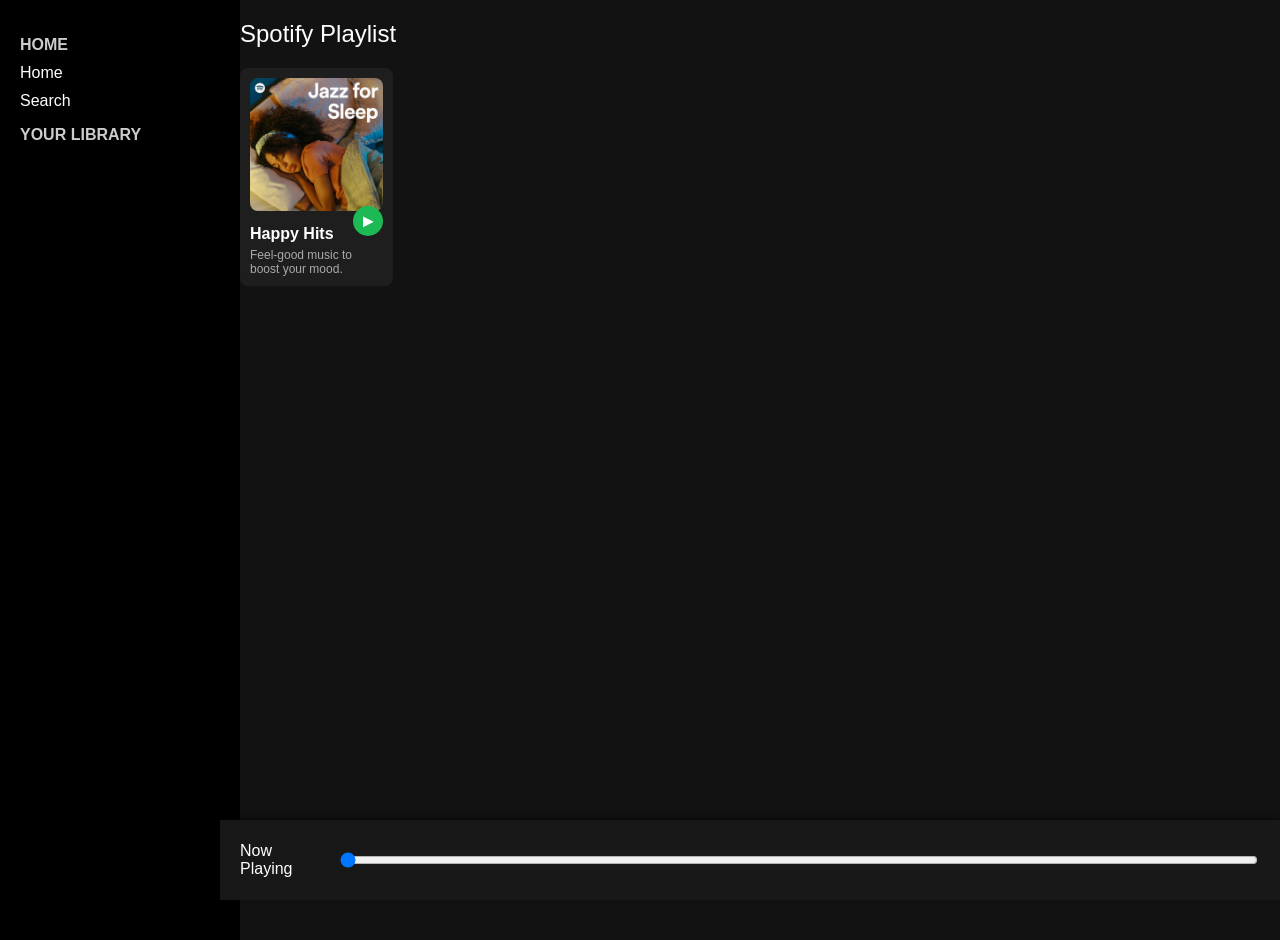
<file: index2.html>
<!DOCTYPE html>
<html lang="en">
<head>
  <meta charset="UTF-8">
  <title>Spotify Web Player</title>
  <style>
    body {
      margin: 0;
      font-family: Arial, sans-serif;
      background-color: #121212;
      color: white;
    }

    .sidebar {
      width: 200px;
      background-color: #000;
      padding: 20px;
      height: 100vh;
      float: left;
    }

    .sidebar h3 {
      text-transform: uppercase;
      font-size: 16px;
      color: #ccc;
      margin-bottom: 10px;
    }

    .sidebar a {
      display: block;
      color: white;
      margin: 10px 0;
      text-decoration: none;
    }

    .main {
      margin-left: 220px;
      padding: 20px;
    }

    .playlist-title {
      font-size: 24px;
      margin-bottom: 20px;
    }

    .cards {
      display: grid;
      grid-template-columns: repeat(auto-fill, minmax(150px, 1fr));
      gap: 20px;
    }

    .card {
      background-color: #1e1e1e;
      padding: 10px;
      border-radius: 8px;
      position: relative;
    }

    .card img {
      width: 100%;
      border-radius: 8px;
    }

    .card h4 {
      margin: 10px 0 5px;
    }

    .card p {
      margin: 0;
      font-size: 12px;
      color: #aaa;
    }

    .play-btn {
      position: absolute;
      bottom: 50px;
      right: 10px;
      background-color: #1db954;
      border: none;
      border-radius: 50%;
      width: 30px;
      height: 30px;
      font-size: 18px;
      color: white;
      cursor: pointer;
      display: flex;
      align-items: center;
      justify-content: center;
    }

    .player {
      position: fixed;
      bottom: 0;
      left: 220px;
      right: 0;
      height: 80px;
      background-color: #181818;
      display: flex;
      align-items: center;
      padding: 0 20px;
      box-shadow: 0 -2px 5px rgba(0, 0, 0, 0.5);
    }

    .progress-bar {
      width: 100%;
      margin-left: 20px;
    }
  </style>
</head>
<body>
  <div class="sidebar">
    <h3>Home</h3>
    <a href="#">Home</a>
    <a href="#">Search</a>
    <h3>Your Library</h3>
  </div>

  <div class="main">
    <div class="playlist-title">Spotify Playlist</div>
    <div class="cards">
      <div class="card">
        <img src="cover.jpg"alt="cover">
        <h4>Happy Hits</h4>
        <p>Feel-good music to boost your mood.</p>
        <button class="play-btn">&#9658;</button>
      </div>
    </div>
  </div>

  <div class="player">
    <span>Now Playing</span>
    <input type="range" class="progress-bar" min="0" max="100" value="0">
  </div>

  <audio id="audio" src="https://www.soundhelix.com/examples/mp3/SoundHelix-Song-1.mp3"></audio>

  <script>
    const playBtn = document.querySelector('.play-btn');
    const audio = document.getElementById('audio');
    const progressBar = document.querySelector('.progress-bar');

    playBtn.addEventListener('click', () => {
      if (audio.paused) {
        audio.play();
        playBtn.innerHTML = '❚❚';
      } else {
        audio.pause();
        playBtn.innerHTML = '&#9658;';
      }
    });

    audio.addEventListener('timeupdate', () => {
      progressBar.value = audio.currentTime;
      progressBar.max = audio.duration;
    });

    progressBar.addEventListener('input', () => {
      audio.currentTime = progressBar.value;
    });
  </script>
</body>
</html>
</file>
